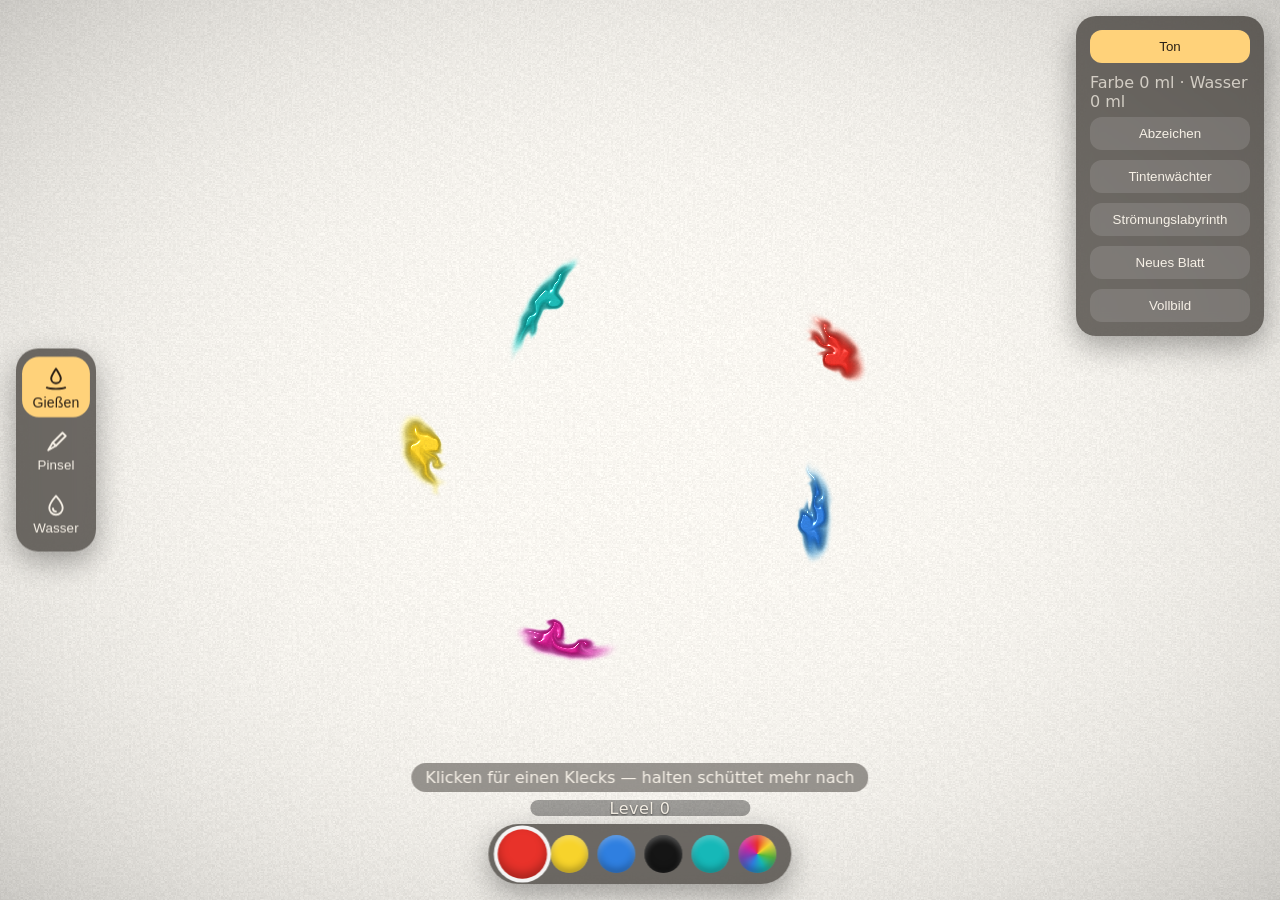
<file: index.html>
<!DOCTYPE html>
<html lang="de">
<head>
<meta charset="utf-8">
<meta name="viewport" content="width=device-width, initial-scale=1, user-scalable=no">
<title>Farbmalen</title>
<meta name="description" content="Farbe gießen, zusehen wie sie zerläuft, darin herumrühren.">
<link rel="stylesheet" href="style.css">
</head>
<body>
  <!-- Referenz zum Ausmessen: ein echter Zentimeter auf diesem Bildschirm. -->
  <div id="cm-ruler" aria-hidden="true"></div>

  <canvas id="wanne"></canvas>

  <div id="werkzeuge" class="werkzeuge" role="toolbar" aria-label="Werkzeuge"></div>
  <div id="regler" class="regler"></div>

  <div class="unten">
    <p id="werkzeughinweis" class="werkzeughinweis"></p>
    <div id="fortschritt" class="fortschritt" hidden>
      <div id="fortschritt-fuellung" class="fortschritt-fuellung"></div>
      <span id="fortschritt-text" class="fortschritt-text"></span>
    </div>
    <div id="palette" class="palette" role="toolbar" aria-label="Farben"></div>
  </div>

  <div id="toast" class="toast" hidden></div>
  <div id="blitz" class="blitz" hidden></div>

  <div id="levelup" class="levelup" hidden>
    <div class="levelup-karte">
      <p class="levelup-ueberschrift">
        <span class="levelup-vor">Level</span>
        <span class="levelup-zahl" id="levelup-level"></span>
        <span class="levelup-vor">!</span>
      </p>
      <div id="levelup-werkzeug" class="levelup-werkzeug" hidden>
        <svg id="levelup-icon" viewBox="0 0 24 24" fill="none" stroke="currentColor"
             stroke-width="1.7" stroke-linecap="round" stroke-linejoin="round" aria-hidden="true"></svg>
        <span id="levelup-werkzeugname"></span>
      </div>
      <p id="levelup-text" class="levelup-text"></p>
      <div id="levelup-farben" class="levelup-farben"></div>
      <button id="levelup-knopf" class="knopf levelup-knopf" type="button"></button>
    </div>
  </div>

  <div id="abzeichen" class="galerie abzeichen-overlay" hidden>
    <div class="galerie-kopf">
      <h2>Abzeichen</h2>
      <button id="abzeichen-zu" class="knopf knopf-text" type="button">Fertig</button>
    </div>
    <div class="abzeichen-spalten">
      <div class="abzeichen-spalte">
        <h3>Farbe <span id="abzeichen-farbe-gesamt"></span></h3>
        <ul id="abzeichen-farbe-liste" class="abzeichen-liste"></ul>
      </div>
      <div class="abzeichen-spalte">
        <h3>Wasser <span id="abzeichen-wasser-gesamt"></span></h3>
        <ul id="abzeichen-wasser-liste" class="abzeichen-liste"></ul>
      </div>
    </div>
  </div>

  <div id="tintenwaechter" class="tintenwaechter" hidden>
    <div id="tw-start" class="tw-bildschirm">
      <h2>Tintenwächter</h2>
      <p>Böse Tinte quillt aus den Ecken. Halte sie mit Wasser und Schaber in Schach —
         so lange du kannst.</p>
      <p class="tw-bestzeit">Bestzeit: <span id="tw-bestzeit-start">0s</span></p>
      <button id="tw-los" class="knopf levelup-knopf" type="button">Los geht's!</button>
      <button id="tw-verlassen-start" class="knopf knopf-text" type="button">Zurück zum Malen</button>
    </div>

    <div id="tw-hud" class="tw-hud" hidden>
      <div class="tw-anzeige">
        <span id="tw-timer" class="tw-timer">0s</span>
        <span id="tw-pegel" class="tw-pegel">Stufe 1</span>
        <div class="tw-deckung">
          <div id="tw-deckung-fuellung" class="tw-deckung-fuellung"></div>
        </div>
      </div>
      <div class="tw-werkzeuge">
        <button id="tw-wasser" class="werkzeug" type="button" aria-pressed="true">
          <svg viewBox="0 0 24 24" fill="none" stroke="currentColor" stroke-width="1.7"
               stroke-linecap="round" stroke-linejoin="round" aria-hidden="true">
            <path d="M12 3.2c0 0 6.2 7.2 6.2 11.1a6.2 6.2 0 0 1-12.4 0C5.8 10.4 12 3.2 12 3.2z"/>
            <path d="M9.2 14.8a2.8 2.8 0 0 0 2.8 2.8"/>
          </svg>
          <span>Wasser</span>
        </button>
        <button id="tw-schaber" class="werkzeug" type="button" aria-pressed="false">
          <svg viewBox="0 0 24 24" fill="none" stroke="currentColor" stroke-width="1.7"
               stroke-linecap="round" stroke-linejoin="round" aria-hidden="true">
            <path d="M3.5 15.5h11.5l4.5-9H8z"/><path d="M3.5 19.5h17"/>
          </svg>
          <span>Schaber</span>
        </button>
      </div>
      <button id="tw-aufhoeren" class="knopf knopf-text tw-aufhoeren" type="button">Aufhören</button>
      <div id="tw-stufe-banner" class="tw-stufe-banner">
        <span>Stufe <span id="tw-stufe-zahl">1</span></span>
      </div>
    </div>

    <div id="tw-ende" class="tw-bildschirm" hidden>
      <h2>Untergegangen!</h2>
      <p id="tw-ende-zeit">Du hast 0s überlebt.</p>
      <p id="tw-ende-rekord" class="tw-ende-rekord" hidden>Neue Bestzeit! 🎉</p>
      <button id="tw-nochmal" class="knopf levelup-knopf" type="button">Nochmal!</button>
      <button id="tw-verlassen-ende" class="knopf knopf-text" type="button">Zurück zum Malen</button>
    </div>
  </div>

  <div id="labyrinth" class="labyrinth" hidden>
    <div id="lab-auswahl" class="lab-bildschirm">
      <h2>Strömungslabyrinth</h2>
      <p>Lenke das Testobjekt mit Rührer, Pusten oder Schaber vom Start- zum
         Zielmarker — und weiche Hindernissen und Meiden-Zonen aus.</p>
      <div id="lab-level-liste" class="lab-level-liste"></div>
      <button id="lab-verlassen-auswahl" class="knopf knopf-text" type="button">Zurück zum Malen</button>
    </div>

    <div id="lab-hud" class="lab-hud" hidden>
      <div class="lab-anzeige">
        <span id="lab-timer" class="lab-timer">0.0s</span>
      </div>
      <div id="lab-marker-schicht"></div>
      <div class="lab-werkzeuge">
        <button id="lab-ruehrer" class="werkzeug" type="button" aria-pressed="true">
          <svg viewBox="0 0 24 24" fill="none" stroke="currentColor" stroke-width="1.7"
               stroke-linecap="round" stroke-linejoin="round" aria-hidden="true">
            <path d="M20.5 12a8.5 8.5 0 1 1-3.2-6.6"/><path d="M20.5 3.8v5.2h-5.2"/><circle cx="12" cy="12" r="1.6"/>
          </svg>
          <span>Rührer</span>
        </button>
        <button id="lab-pusten" class="werkzeug" type="button" aria-pressed="false">
          <svg viewBox="0 0 24 24" fill="none" stroke="currentColor" stroke-width="1.7"
               stroke-linecap="round" stroke-linejoin="round" aria-hidden="true">
            <path d="M3 8.5h9.5a3 3 0 1 0-3-3"/><path d="M3 13.5h12.5a3 3 0 1 1-3 3"/><path d="M3 18.5h6"/>
          </svg>
          <span>Pusten</span>
        </button>
        <button id="lab-schaber" class="werkzeug" type="button" aria-pressed="false">
          <svg viewBox="0 0 24 24" fill="none" stroke="currentColor" stroke-width="1.7"
               stroke-linecap="round" stroke-linejoin="round" aria-hidden="true">
            <path d="M3.5 15.5h11.5l4.5-9H8z"/><path d="M3.5 19.5h17"/>
          </svg>
          <span>Schaber</span>
        </button>
      </div>
      <button id="lab-aufhoeren" class="knopf knopf-text lab-aufhoeren" type="button">Aufhören</button>
    </div>

    <div id="lab-ende" class="lab-bildschirm" hidden>
      <h2>Geschafft!</h2>
      <p id="lab-ende-zeit">Geschafft in 0.0s.</p>
      <button id="lab-nochmal" class="knopf levelup-knopf" type="button">Nochmal!</button>
      <button id="lab-andere-level" class="knopf knopf-text" type="button">Anderes Level</button>
      <button id="lab-verlassen-ende" class="knopf knopf-text" type="button">Zurück zum Malen</button>
    </div>
  </div>

  <div id="galerie" class="galerie" hidden>
    <div class="galerie-kopf">
      <h2>Deine Abklatsche</h2>
      <button id="galerie-zu" class="knopf knopf-text" type="button">Fertig</button>
    </div>
    <div id="galerie-liste" class="galerie-liste"></div>
    <p id="galerie-leer" class="galerie-leer">Noch nichts abgeklatscht. Leg mal ein Papier auf!</p>
  </div>

  <div id="hinweis" class="hinweis" hidden>
    <h1>Oh je.</h1>
    <p id="hinweis-text"></p>
  </div>

  <div id="info-popover" class="info-popover" hidden></div>

  <div id="debug" class="debug" hidden></div>
  <div id="debug-stufen" class="debug-stufen" hidden></div>
  <div id="debug-abzeichen" class="debug-stufen" hidden></div>

  <script type="module" src="src/main.js"></script>
</body>
</html>
</file>
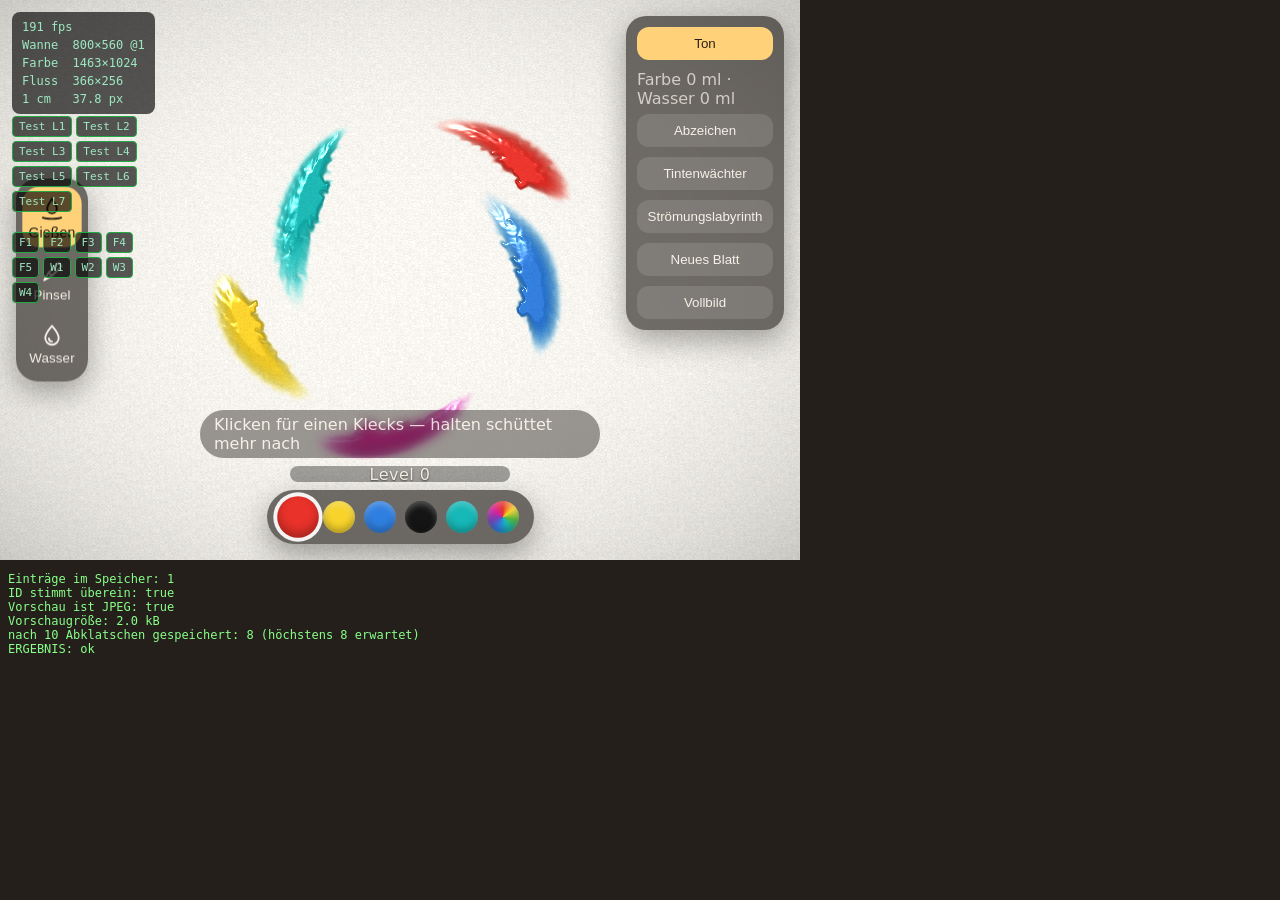
<file: test/abklatsch.html>
<!DOCTYPE html><html lang="de"><head><meta charset="utf-8"><title>Abklatsch-Test</title></head>
<body style="margin:0;background:#241f1b">
<iframe id="spiel" src="../index.html?debug=1" style="width:800px;height:560px;border:0"></iframe>
<pre id="log" style="color:#8f8;font:12px monospace;padding:8px;margin:0">läuft…</pre>
<script>
// Prüft den Weg vom Zeichenpuffer bis in den localStorage — also das, was passiert,
// wenn jemand "Papier auflegen" drückt.
const log = [];
window.addEventListener('load', () => setTimeout(() => {
  try {
    const f = document.getElementById('spiel').contentWindow;
    const api = f.farbmalen;
    if (!api) throw new Error('kein Debug-Haken — lief das Spiel an?');

    f.localStorage.removeItem('farbmalen.galerie');
    const id = api.galerie.abklatschen(api.canvas);
    const roh = f.localStorage.getItem('farbmalen.galerie');
    const eintraege = JSON.parse(roh || '[]');
    const e = eintraege[eintraege.length - 1];

    log.push('Einträge im Speicher: ' + eintraege.length);
    log.push('ID stimmt überein: ' + (e && e.id === id));
    log.push('Vorschau ist JPEG: ' + (e && e.thumb.startsWith('data:image/jpeg;base64,')));
    log.push('Vorschaugröße: ' + (e ? (e.thumb.length / 1024).toFixed(1) : '?') + ' kB');

    // Neun weitere, um den Überlauf auf max. 8 zu prüfen.
    for (let i = 0; i < 9; i++) api.galerie.abklatschen(api.canvas);
    const nachher = JSON.parse(f.localStorage.getItem('farbmalen.galerie') || '[]');
    log.push('nach 10 Abklatschen gespeichert: ' + nachher.length + ' (höchstens 8 erwartet)');
    log.push(nachher.length <= 8 && nachher.length > 0 ? 'ERGEBNIS: ok' : 'ERGEBNIS: FEHLER');
  } catch (err) { log.push('AUSNAHME: ' + err.message); }
  document.getElementById('log').textContent = log.join('\n');
}, 700));
</script></body></html>
</file>
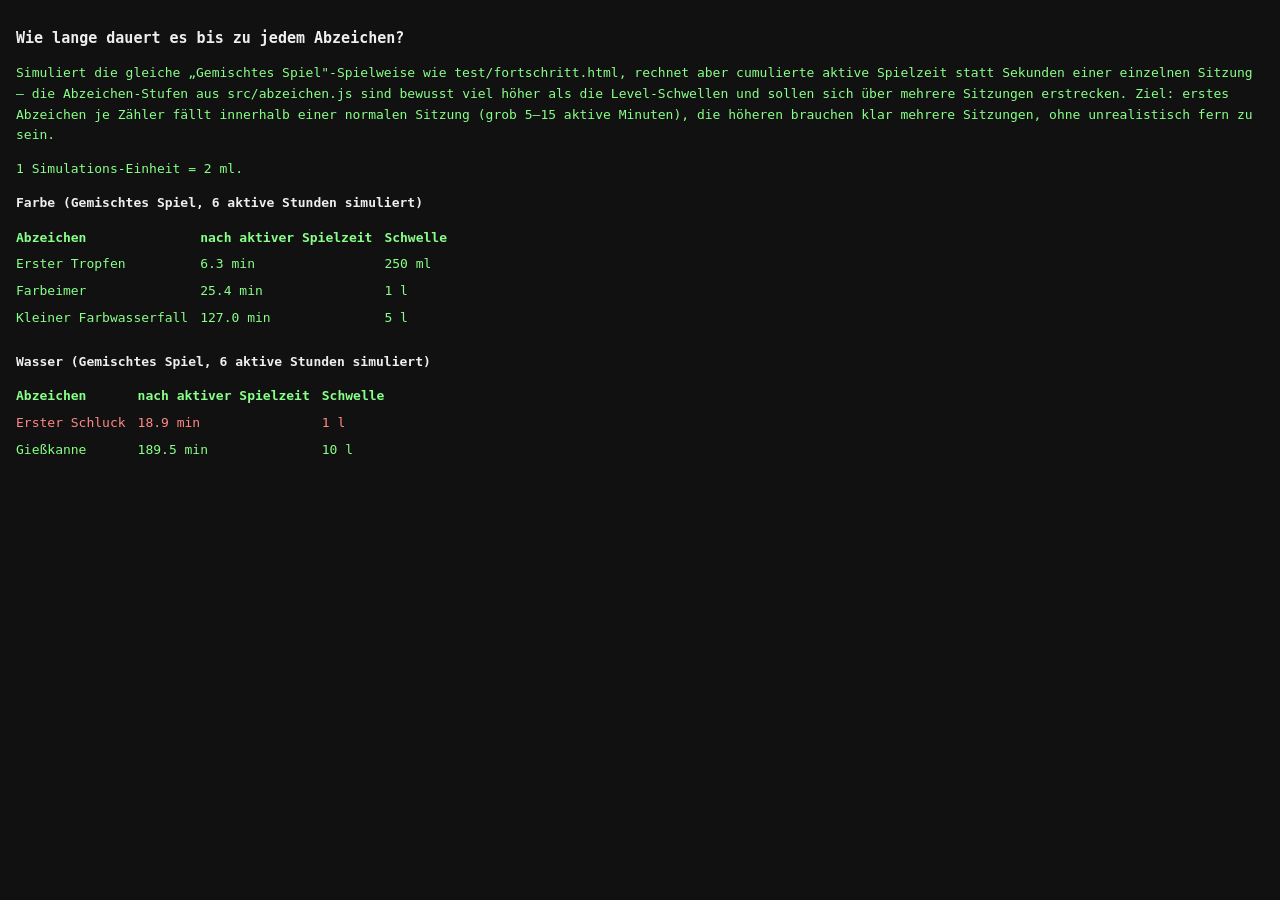
<file: test/abzeichen.html>
<!DOCTYPE html>
<html lang="de">
<head>
<meta charset="utf-8">
<title>Abzeichen-Kalibrierung</title>
<style>
body { margin: 0; background: #111; color: #8f8; font: 13px/1.6 ui-monospace, monospace; padding: 16px; }
h1 { color: #eee; font-size: 15px; }
table { border-collapse: collapse; margin: 8px 0 20px; }
td, th { padding: 3px 12px 3px 0; text-align: left; }
.warnung { color: #f88; }
</style>
</head>
<body>
<h1>Wie lange dauert es bis zu jedem Abzeichen?</h1>
<p>
  Simuliert die gleiche „Gemischtes Spiel"-Spielweise wie
  <code>test/fortschritt.html</code>, rechnet aber cumulierte aktive Spielzeit statt
  Sekunden einer einzelnen Sitzung — die Abzeichen-Stufen aus
  <code>src/abzeichen.js</code> sind bewusst viel höher als die Level-Schwellen und
  sollen sich über mehrere Sitzungen erstrecken. Ziel: erstes Abzeichen je Zähler
  fällt innerhalb einer normalen Sitzung (grob 5–15 aktive Minuten), die höheren
  brauchen klar mehrere Sitzungen, ohne unrealistisch fern zu sein.
</p>
<div id="log">läuft …</div>
<script type="module">
import { FARBE_ABZEICHEN, WASSER_ABZEICHEN, ML_PRO_EINHEIT, einheitenZuMl, formatiereMl } from '../src/abzeichen.js';

const log = document.getElementById('log');
const zeilen = [];

// Gleiche Konstanten wie test/fortschritt.html.
const KONSTANTEN = {
  giessenHalten: 1.1,       // NACHSCHUB_PRO_S in tools/giessen.js
  pinselProSchritt: 0.4,    // MENGE_PRO_SCHRITT in tools/pinsel.js
  pinselZaehlgewicht: 0.045, // ZAEHLGEWICHT (#18), siehe test/fortschritt.html
  wasserProS: 2.2,          // STAERKE_PRO_S in tools/wasser.js
};

// "Gemischtes Spiel": 20s-Zyklus mit Gießen, Pinseln, Pause/Wasser, wie in
// test/fortschritt.html — hier zählt die Wasser-Phase aber tatsächlich fürs
// Wasser-Abzeichen mit, nicht fürs Level.
function farbProS(t) {
  const phase = t % 20;
  if (phase < 2) return KONSTANTEN.giessenHalten;
  if (phase < 8) return KONSTANTEN.pinselProSchritt * 20 * KONSTANTEN.pinselZaehlgewicht;
  if (phase < 14) return phase < 12 ? 0 : KONSTANTEN.giessenHalten;
  return 0;
}
function wasserProS(t) {
  const phase = t % 20;
  return phase >= 8 && phase < 12 ? KONSTANTEN.wasserProS : 0; // in der Pausenphase Wasser
}

function simuliere(name, minuten, proS, abzeichenListe) {
  const sekunden = minuten * 60;
  const dt = 1;
  let einheiten = 0;
  const erreicht = [];
  let naechster = 0;

  for (let t = 0; t < sekunden; t += dt) {
    einheiten += proS(t) * dt;
    const ml = einheitenZuMl(einheiten);
    while (naechster < abzeichenListe.length && ml >= abzeichenListe[naechster].ml) {
      erreicht.push({ minuten: t / 60, titel: abzeichenListe[naechster].titel, ml: abzeichenListe[naechster].ml });
      naechster++;
    }
  }

  zeilen.push(`<h2 style="color:#eee;font-size:13px">${name}</h2>`);
  if (erreicht.length === 0) {
    zeilen.push(`<p class="warnung">Kein Abzeichen in ${minuten} aktiven Minuten erreicht — Kurve prüfen.</p>`);
  } else {
    zeilen.push('<table><tr><th>Abzeichen</th><th>nach aktiver Spielzeit</th><th>Schwelle</th></tr>');
    for (const e of erreicht) {
      const warnung = erreicht.indexOf(e) === 0 && e.minuten > 15 ? ' class="warnung"' : '';
      zeilen.push(
        `<tr${warnung}><td>${e.titel}</td><td>${e.minuten < 1 ? (e.minuten * 60).toFixed(0) + 's' : e.minuten.toFixed(1) + ' min'}</td><td>${formatiereMl(e.ml)}</td></tr>`
      );
    }
    zeilen.push('</table>');
  }
}

zeilen.push(`<p>1 Simulations-Einheit = ${ML_PRO_EINHEIT} ml.</p>`);
simuliere('Farbe (Gemischtes Spiel, 6 aktive Stunden simuliert)', 360, farbProS, FARBE_ABZEICHEN);
simuliere('Wasser (Gemischtes Spiel, 6 aktive Stunden simuliert)', 360, wasserProS, WASSER_ABZEICHEN);

log.innerHTML = zeilen.join('\n');
</script>
</body>
</html>
</file>
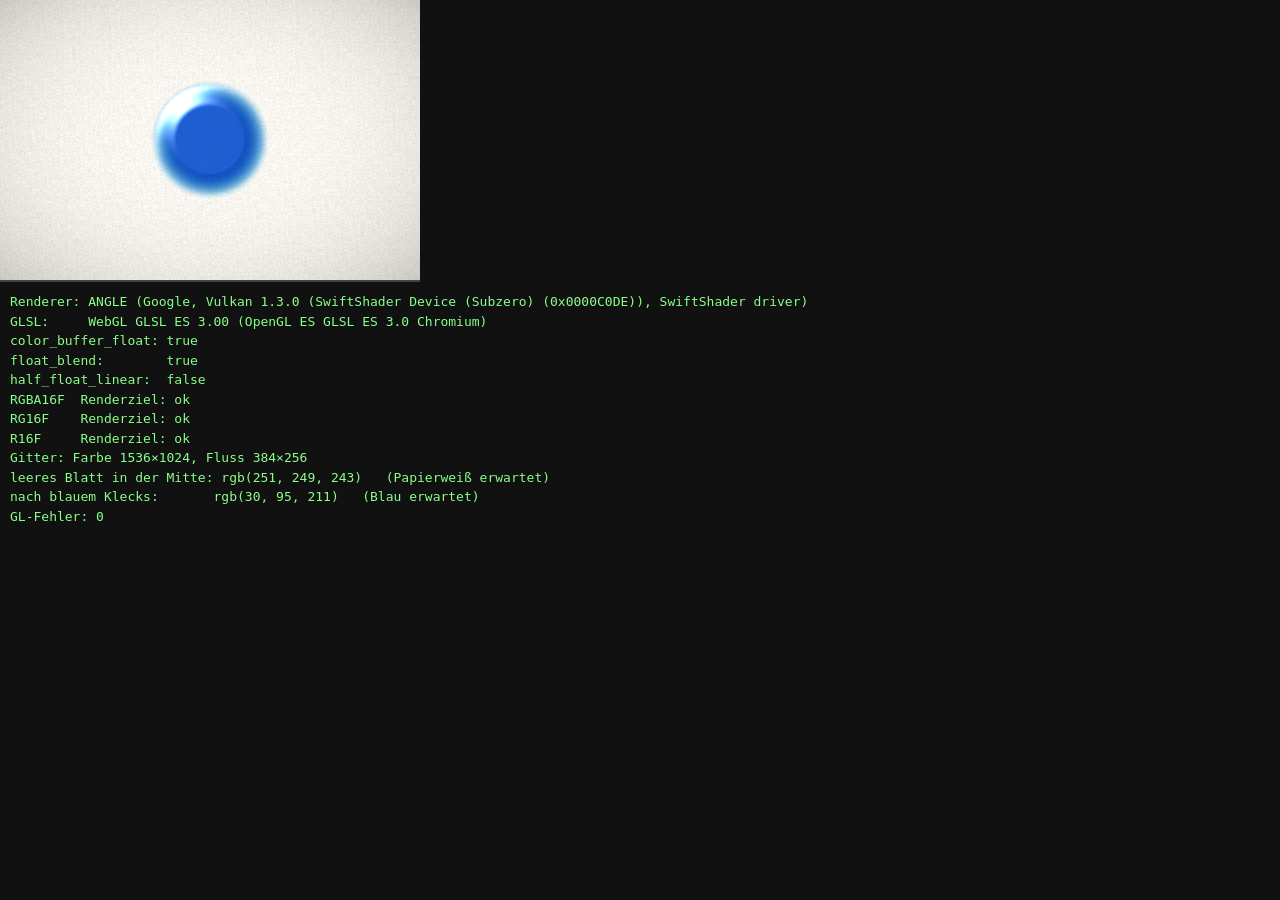
<file: test/diagnose.html>
<!DOCTYPE html><html lang="de"><head><meta charset="utf-8"><title>Diagnose</title>
<style>body{margin:0;background:#111;color:#8f8;font:13px/1.5 ui-monospace,monospace}
#wanne{display:block;width:420px;height:280px;border-bottom:2px solid #444}
#log{padding:10px;margin:0;white-space:pre-wrap}
#cm-ruler{position:absolute;width:1cm;height:1cm;top:-10cm;left:-10cm}</style>
</head><body>
<div id="cm-ruler"></div>
<canvas id="wanne" width="420" height="280"></canvas>
<pre id="log">läuft…</pre>
<script type="module">
// Diagnoseseite: sagt, ob dieser Browser alles kann, was die Simulation braucht —
// und meldet Ergebnisse als Text, damit sie auch auf einem Screenshot lesbar sind.
import { createContext } from '../src/gl/context.js';
import { createBlitter } from '../src/gl/fbo.js';
import { createFluid } from '../src/sim/fluid.js';
import { createPresenter } from '../src/render/present.js';
import { state } from '../src/state.js';
import { hexZuPigment } from '../src/palette.js';

const zeilen = [];
const sag = (t) => zeilen.push(t);

try {
  const canvas = document.getElementById('wanne');
  const { gl, fehler } = createContext(canvas);
  if (!gl) throw new Error(fehler);

  const info = gl.getExtension('WEBGL_debug_renderer_info');
  sag('Renderer: ' + (info ? gl.getParameter(info.UNMASKED_RENDERER_WEBGL) : gl.getParameter(gl.RENDERER)));
  sag('GLSL:     ' + gl.getParameter(gl.SHADING_LANGUAGE_VERSION));
  sag('color_buffer_float: ' + !!gl.getExtension('EXT_color_buffer_float'));
  sag('float_blend:        ' + !!gl.getExtension('EXT_float_blend'));
  sag('half_float_linear:  ' + !!gl.getExtension('OES_texture_half_float_linear'));

  // Lässt sich in jedes benötigte Format überhaupt rendern?
  for (const [name, ifmt, fmt] of [['RGBA16F','RGBA16F','RGBA'], ['RG16F','RG16F','RG'], ['R16F','R16F','RED']]) {
    const t = gl.createTexture();
    gl.bindTexture(gl.TEXTURE_2D, t);
    gl.texImage2D(gl.TEXTURE_2D, 0, gl[ifmt], 8, 8, 0, gl[fmt], gl.HALF_FLOAT, null);
    const f = gl.createFramebuffer();
    gl.bindFramebuffer(gl.FRAMEBUFFER, f);
    gl.framebufferTexture2D(gl.FRAMEBUFFER, gl.COLOR_ATTACHMENT0, gl.TEXTURE_2D, t, 0);
    const st = gl.checkFramebufferStatus(gl.FRAMEBUFFER);
    sag(`${name.padEnd(8)} Renderziel: ${st === gl.FRAMEBUFFER_COMPLETE ? 'ok' : 'FEHLER 0x' + st.toString(16)}`);
    gl.bindFramebuffer(gl.FRAMEBUFFER, null);
  }

  state.cssPxProCm = document.getElementById('cm-ruler').getBoundingClientRect().width;
  state.wanneHoehePx = 280;
  state.naesse = 0.1;

  const blit = createBlitter(gl);
  const fluid = createFluid(gl, blit);
  const presenter = createPresenter(gl, blit);
  sag(`Gitter: Farbe ${fluid.dye.width}×${fluid.dye.height}, Fluss ${fluid.velocity.width}×${fluid.velocity.height}`);

  // Ein leeres Blatt muss Papierweiß ergeben, ein Klecks muss farbig sein.
  const lies = () => {
    const p = new Uint8Array(4);
    gl.bindFramebuffer(gl.FRAMEBUFFER, null);
    gl.readPixels(210, 140, 1, 1, gl.RGBA, gl.UNSIGNED_BYTE, p);
    return `rgb(${p[0]}, ${p[1]}, ${p[2]})`;
  };

  presenter.render(fluid.dye.read, 1.0);
  sag('leeres Blatt in der Mitte: ' + lies() + '   (Papierweiß erwartet)');

  fluid.splatDye(0.5, 0.5, hexZuPigment('#2f7fe0'), state.cmToUv(1.6), 1.6);
  for (let i = 0; i < 5; i++) fluid.step(1/60, state.naesse);
  presenter.render(fluid.dye.read, 1.0);
  sag('nach blauem Klecks:       ' + lies() + '   (Blau erwartet)');

  sag('GL-Fehler: ' + gl.getError());
} catch (e) {
  sag('AUSNAHME: ' + e.message);
  sag((e.stack || '').split('\n').slice(0, 4).join('\n'));
}
document.getElementById('log').textContent = zeilen.join('\n');
</script></body></html>
</file>
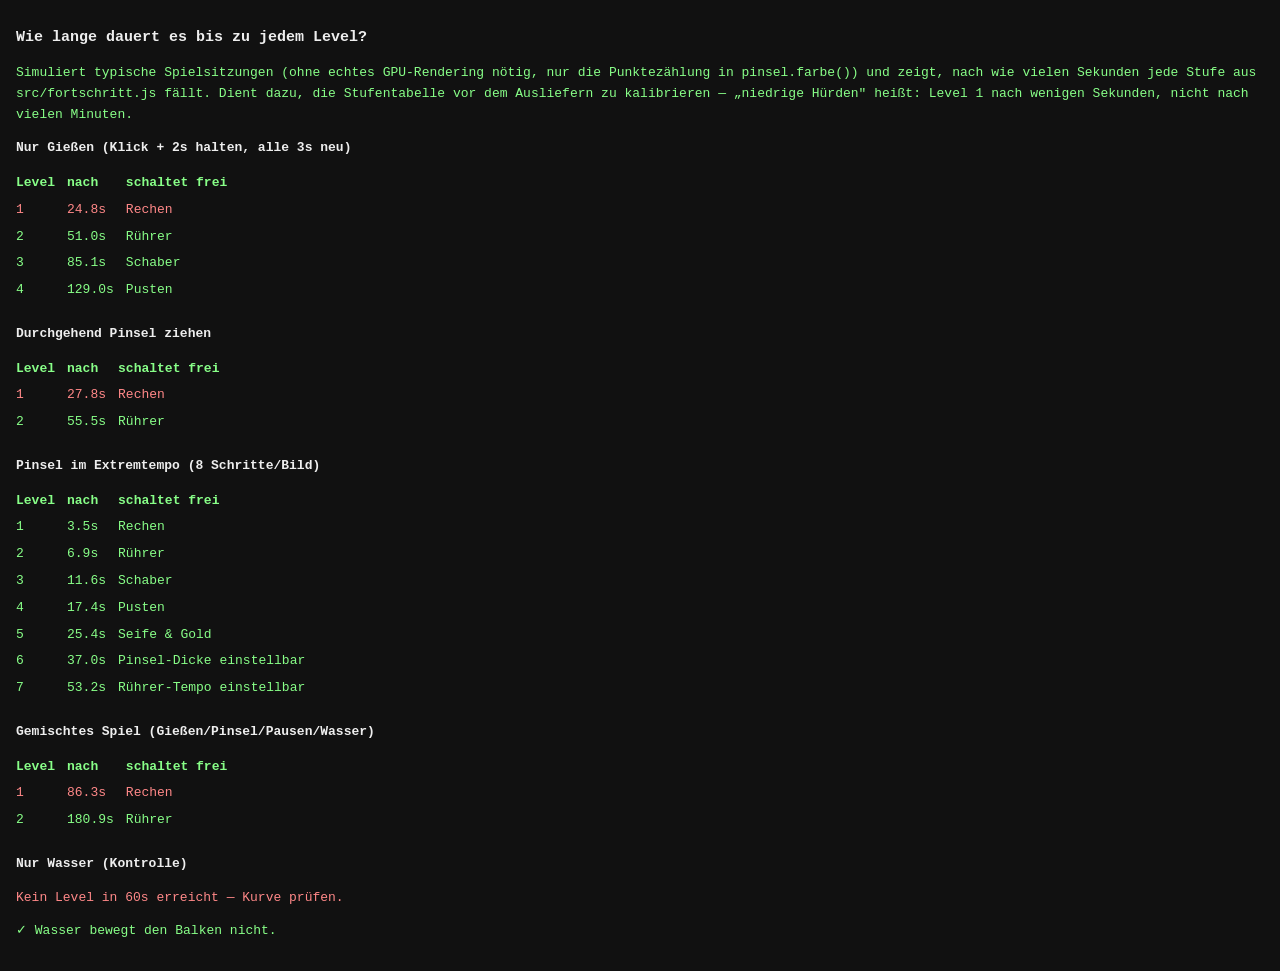
<file: test/fortschritt.html>
<!DOCTYPE html>
<html lang="de">
<head>
<meta charset="utf-8">
<title>Fortschritt-Kalibrierung</title>
<style>
body { margin: 0; background: #111; color: #8f8; font: 13px/1.6 ui-monospace, monospace; padding: 16px; }
h1 { color: #eee; font-size: 15px; }
table { border-collapse: collapse; margin: 8px 0 20px; }
td, th { padding: 3px 12px 3px 0; text-align: left; }
.warnung { color: #f88; }
</style>
</head>
<body>
<h1>Wie lange dauert es bis zu jedem Level?</h1>
<p>
  Simuliert typische Spielsitzungen (ohne echtes GPU-Rendering nötig, nur die
  Punktezählung in <code>pinsel.farbe()</code>) und zeigt, nach wie vielen Sekunden
  jede Stufe aus <code>src/fortschritt.js</code> fällt. Dient dazu, die Stufentabelle
  vor dem Ausliefern zu kalibrieren — „niedrige Hürden" heißt: Level 1 nach wenigen
  Sekunden, nicht nach vielen Minuten.
</p>
<div id="log">läuft …</div>
<script type="module">
import { STUFEN } from '../src/fortschritt.js';

const log = document.getElementById('log');
const zeilen = [];

// Diese Seite braucht keine echte Simulation — sie prüft nur, wie schnell
// state.farbPunkteGesamt wächst, je nachdem wie gemalt wird. Dieselben
// Mengen-Konstanten wie in den echten Werkzeugdateien, damit die Zahlen stimmen.
const KONSTANTEN = {
  giessenKlick: 1.3, // KLECKS_MENGE in tools/giessen.js
  giessenHalten: 1.1, // NACHSCHUB_PRO_S
  pinselProSchritt: 0.4, // MENGE_PRO_SCHRITT in tools/pinsel.js
  pinselStandProS: 1.4, // STAND_MENGE_PRO_S
  pinselZaehlgewicht: 0.045, // ZAEHLGEWICHT (#18) — visuelle Menge bleibt unverändert,
                             // nur das Hochzählen ist gedrosselt, siehe tools/pinsel.js
};

function simuliere(name, sekunden, punktProS) {
  const stufen = [...STUFEN];
  const erreicht = [];
  let punkte = 0;
  let naechsteStufeIndex = 0;
  const dt = 1 / 60;

  for (let t = 0; t < sekunden; t += dt) {
    punkte += punktProS(t) * dt;
    while (naechsteStufeIndex < stufen.length && punkte >= stufen[naechsteStufeIndex].punkte) {
      erreicht.push({ level: naechsteStufeIndex + 1, sekunden: t, titel: stufen[naechsteStufeIndex].titel });
      naechsteStufeIndex++;
    }
  }

  zeilen.push(`<h2 style="color:#eee;font-size:13px">${name}</h2>`);
  if (erreicht.length === 0) {
    zeilen.push(`<p class="warnung">Kein Level in ${sekunden}s erreicht — Kurve prüfen.</p>`);
  } else {
    zeilen.push('<table><tr><th>Level</th><th>nach</th><th>schaltet frei</th></tr>');
    for (const e of erreicht) {
      const warnung = e.level === 1 && e.sekunden > 20 ? ' class="warnung"' : '';
      zeilen.push(
        `<tr${warnung}><td>${e.level}</td><td>${e.sekunden.toFixed(1)}s</td><td>${e.titel}</td></tr>`
      );
    }
    zeilen.push('</table>');
  }
  return punkte;
}

// A) Nur Gießen: ein Klick, dann 2s halten, wiederholt alle 3s.
// (Klickmenge auf eine Bildlänge verteilt — bei dt = 1/60s ergibt „mal 60" wieder
// genau den einmaligen KLECKS_MENGE-Betrag aus tools/giessen.js.)
simuliere('Nur Gießen (Klick + 2s halten, alle 3s neu)', 180, (t) => {
  const phase = t % 3;
  if (phase < 1 / 60) return KONSTANTEN.giessenKlick * 60;
  return phase < 2 ? KONSTANTEN.giessenHalten : 0;
});

// B) Aktives Pinsel-Ziehen, durchgehend (typisch für ein Kind, das begeistert malt).
simuliere('Durchgehend Pinsel ziehen', 60, () => KONSTANTEN.pinselProSchritt * 60 * KONSTANTEN.pinselZaehlgewicht);

// B2) Pinsel im Extremtempo: MAX_SCHRITTE (8) jedes Bild ausgeschöpft — die schnellste
// Art zu ziehen, die es überhaupt gibt.
simuliere('Pinsel im Extremtempo (8 Schritte/Bild)', 60, () => KONSTANTEN.pinselProSchritt * 8 * 60 * KONSTANTEN.pinselZaehlgewicht);

// C) Gemischtes Spiel: abwechselnd Gießen, Pinsel-Ziehen, Pausen, etwas Wasser
// (zählt nicht mit) — realistischste Annahme für ein typisches Spielverhalten.
simuliere('Gemischtes Spiel (Gießen/Pinsel/Pausen/Wasser)', 300, (t) => {
  const phase = t % 20;
  if (phase < 2) return KONSTANTEN.giessenHalten; // gießen
  if (phase < 8) return KONSTANTEN.pinselProSchritt * 20 * KONSTANTEN.pinselZaehlgewicht; // gemächlich pinseln
  if (phase < 12) return 0; // Wasser oder Pause — zählt nicht
  if (phase < 14) return KONSTANTEN.giessenHalten;
  return 0;
});

// D) Nur Wasser — Kontrolle, dass der Balken sich wirklich nicht bewegt.
const wasserPunkte = simuliere('Nur Wasser (Kontrolle)', 60, () => 0);
zeilen.push(
  `<p>${wasserPunkte === 0 ? '✓ Wasser bewegt den Balken nicht.' : '<span class="warnung">✗ Wasser zählt fälschlich mit!</span>'}</p>`
);

log.innerHTML = zeilen.join('\n');
</script>
</body>
</html>
</file>
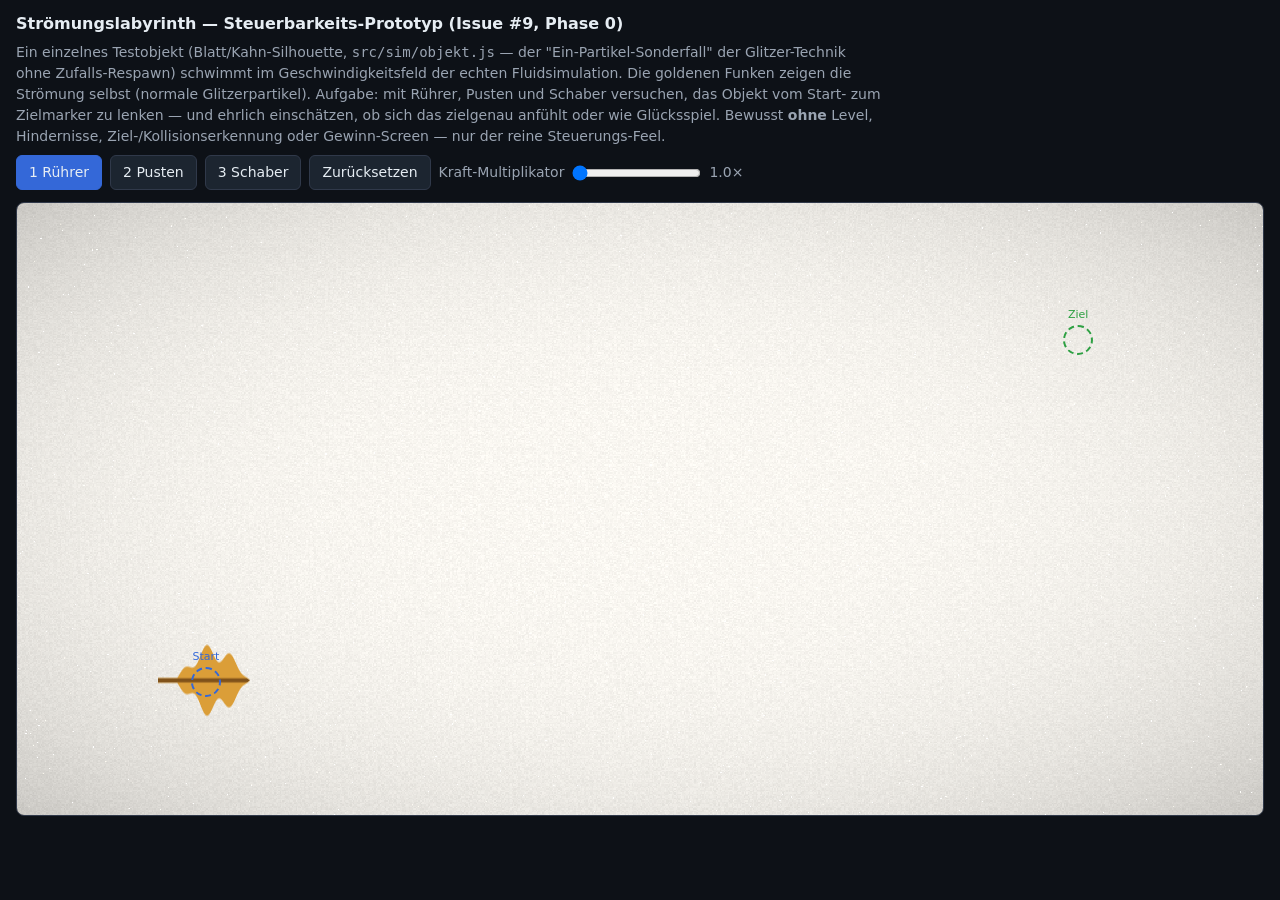
<file: test/stroemungslabyrinth.html>
<!DOCTYPE html>
<html lang="de">
<head>
<meta charset="utf-8">
<title>Strömungslabyrinth — Steuerbarkeits-Prototyp</title>
<style>
  html, body { margin: 0; height: 100%; background: #0d1117; color: #e6edf3; font: 14px/1.5 system-ui, sans-serif; }
  #cm-ruler { position: absolute; width: 1cm; height: 1cm; top: -10cm; left: -10cm; }
  .kopf { padding: 12px 16px 4px; }
  .kopf h1 { font-size: 16px; margin: 0 0 6px; }
  .kopf p { margin: 4px 0; color: #9aa4b2; max-width: 62em; }
  .leiste { display: flex; gap: 8px; align-items: center; padding: 0 16px 12px; flex-wrap: wrap; }
  .leiste button {
    background: #1c2530; color: #e6edf3; border: 1px solid #30394a; border-radius: 6px;
    padding: 6px 12px; cursor: pointer; font: inherit;
  }
  .leiste button[aria-pressed="true"] { background: #3468d8; border-color: #3468d8; }
  .leiste label { display: flex; gap: 6px; align-items: center; color: #9aa4b2; }
  #buehne {
    position: relative; margin: 0 16px 16px; border: 1px solid #30394a; border-radius: 8px;
    overflow: hidden; touch-action: none;
  }
  canvas { display: block; width: 100%; height: 68vh; background: #fff; }
  .marker {
    position: absolute; width: 26px; height: 26px; margin: -13px 0 0 -13px;
    border-radius: 50%; pointer-events: none;
  }
  .marker.start { border: 2px dashed #3468d8; }
  .marker.ziel { border: 2px dashed #2ea043; }
  .marker::after {
    content: attr(data-label); position: absolute; top: -20px; left: 50%;
    transform: translateX(-50%); font-size: 11px; white-space: nowrap;
  }
  .marker.start::after { color: #3468d8; }
  .marker.ziel::after { color: #2ea043; }
</style>
</head>
<body>
<div id="cm-ruler"></div>
<div class="kopf">
  <h1>Strömungslabyrinth — Steuerbarkeits-Prototyp (Issue #9, Phase 0)</h1>
  <p>
    Ein einzelnes Testobjekt (Blatt/Kahn-Silhouette, <code>src/sim/objekt.js</code> — der
    "Ein-Partikel-Sonderfall" der Glitzer-Technik ohne Zufalls-Respawn) schwimmt im
    Geschwindigkeitsfeld der echten Fluidsimulation. Die goldenen Funken zeigen die
    Strömung selbst (normale Glitzerpartikel). Aufgabe: mit Rührer, Pusten und
    Schaber versuchen, das Objekt vom Start- zum Zielmarker zu lenken — und ehrlich
    einschätzen, ob sich das zielgenau anfühlt oder wie Glücksspiel. Bewusst
    <strong>ohne</strong> Level, Hindernisse, Ziel-/Kollisionserkennung oder
    Gewinn-Screen — nur der reine Steuerungs-Feel.
  </p>
</div>
<div class="leiste">
  <button type="button" data-werkzeug="ruehrer" aria-pressed="true">1 Rührer</button>
  <button type="button" data-werkzeug="pusten">2 Pusten</button>
  <button type="button" data-werkzeug="schaber">3 Schaber</button>
  <button type="button" id="reset">Zurücksetzen</button>
  <label>
    Kraft-Multiplikator
    <input id="kraft" type="range" min="1" max="6" step="0.5" value="1">
    <span id="kraft-wert">1.0×</span>
  </label>
</div>
<div id="buehne">
  <canvas id="wanne"></canvas>
  <div class="marker start" id="marker-start" data-label="Start"></div>
  <div class="marker ziel" id="marker-ziel" data-label="Ziel"></div>
</div>
<script type="module">
import { createContext } from '../src/gl/context.js';
import { createBlitter } from '../src/gl/fbo.js';
import { createFluid } from '../src/sim/fluid.js';
import { createPinsel } from '../src/sim/splat.js';
import { createPresenter } from '../src/render/present.js';
import { createZeiger } from '../src/input/pointer.js';
import { createGlitzer } from '../src/sim/glitter.js';
import { createObjekt } from '../src/sim/objekt.js';
import { ruehrer } from '../src/tools/ruehrer.js';
import { pusten } from '../src/tools/pusten.js';
import { schaber } from '../src/tools/schaber.js';

const START = { x: 0.15, y: 0.22 };
const ZIEL = { x: 0.85, y: 0.78 };

const canvas = document.getElementById('wanne');
const { gl, fehler } = createContext(canvas);
if (!gl) {
  document.body.innerHTML = '<p style="padding:16px;color:#f88">' + fehler + '</p>';
  throw new Error(fehler);
}

const blit = createBlitter(gl);
const fluid = createFluid(gl, blit);
const presenter = createPresenter(gl, blit);
const glitzer = createGlitzer(gl);
const objekt = createObjekt(gl, START.x, START.y);
const eingabe = createZeiger(canvas);
const zeiger = eingabe.zeiger;

// Fake-State nach Vorbild von test/tintenwaechter.html — nur was cmToUv() für die
// unverändert wiederverwendeten Werkzeuge braucht.
const state = {
  symmetrie: 1,
  cssPxProCm: 37.8,
  wanneHoehePx: canvas.clientHeight || 640,
  cmToUv(cm) {
    return (cm * this.cssPxProCm) / this.wanneHoehePx;
  },
};

function kalibriere() {
  const lineal = document.getElementById('cm-ruler').getBoundingClientRect().width;
  state.cssPxProCm = lineal > 4 ? lineal : 37.8;
  state.wanneHoehePx = canvas.clientHeight || 640;
}

function passeGroesseAn() {
  const b = Math.max(1, Math.round(canvas.clientWidth));
  const h = Math.max(1, Math.round(canvas.clientHeight));
  if (canvas.width === b && canvas.height === h) return;
  canvas.width = b;
  canvas.height = h;
  kalibriere();
  fluid.resize();
}

function setzeMarker(el, uv) {
  el.style.left = uv.x * 100 + '%';
  el.style.top = (1 - uv.y) * 100 + '%';
}
setzeMarker(document.getElementById('marker-start'), START);
setzeMarker(document.getElementById('marker-ziel'), ZIEL);

const WERKZEUGE = { ruehrer, pusten, schaber };
let aktivesWerkzeug = 'ruehrer';

// Erste manuelle Testrunde (Phase 0): Schaber funktioniert, ist aber deutlich zu
// stark im Vergleich zu Rührer/Pusten — hier, nicht in src/tools/schaber.js
// gedämpft, damit das gemeinsame Werkzeug für freies Malen/Tintenwächter
// unangetastet bleibt. Der Kraft-Multiplikator unten wirkt zusätzlich obendrauf.
const GRUND_FAKTOR = { schaber: 0.4 };

const leiste = document.querySelector('.leiste');
leiste.addEventListener('click', (ev) => {
  const btn = ev.target.closest('button[data-werkzeug]');
  if (!btn) return;
  aktivesWerkzeug = btn.dataset.werkzeug;
  for (const b of leiste.querySelectorAll('button[data-werkzeug]')) {
    b.setAttribute('aria-pressed', String(b === btn));
  }
});

document.getElementById('reset').addEventListener('click', () => {
  fluid.neuesBlatt();
  objekt.reset(START.x, START.y);
});

const kraftSlider = document.getElementById('kraft');
const kraftWert = document.getElementById('kraft-wert');
kraftSlider.addEventListener('input', () => {
  kraftWert.textContent = Number(kraftSlider.value).toFixed(1) + '×';
});

// Wickelt den echten Pinselkopf, um probeweise stärkere modus-eigene Kräfte
// auszuprobieren (Phase-0-Verifikationsschritt 5) — src/tools/*.js bleibt unverändert.
function faktor() {
  return Number(kraftSlider.value) * (GRUND_FAKTOR[aktivesWerkzeug] ?? 1);
}
const basisPinsel = createPinsel(fluid, state);
const pinsel = {
  farbe: (...a) => basisPinsel.farbe(...a),
  wasser: (...a) => basisPinsel.wasser(...a),
  schub: (x, y, dx, dy, kraft, r) => basisPinsel.schub(x, y, dx, dy, kraft * faktor(), r),
  radial: (x, y, staerke, r) => basisPinsel.radial(x, y, staerke * faktor(), r),
  wirbel: (x, y, staerke, r) => basisPinsel.wirbel(x, y, staerke * faktor(), r),
};

passeGroesseAn();
window.addEventListener('resize', passeGroesseAn);

let letzte = performance.now();
function frame(jetzt) {
  const roh = (jetzt - letzte) / 1000;
  letzte = jetzt;
  const dt = Math.min(Math.max(roh, 1 / 240), 1 / 60);

  passeGroesseAn();
  eingabe.frameBeginn(dt);

  const werkzeug = WERKZEUGE[aktivesWerkzeug];
  const ctx = { pinsel, zeiger, state, audio: null };
  if (zeiger.neuGedrueckt) werkzeug.onDown?.(ctx);
  werkzeug.tick?.(ctx, dt);
  if (zeiger.losgelassen) werkzeug.onUp?.(ctx);

  fluid.step(dt, 0);
  objekt.schritt(fluid.velocity, dt);
  glitzer.schritt(fluid.velocity, dt);

  presenter.render(fluid.dye.read, 1.0);
  glitzer.zeichnen(2.4);
  objekt.zeichnen(92);

  requestAnimationFrame(frame);
}
requestAnimationFrame(frame);
</script>
</body>
</html>
</file>
<file: style.css>
:root {
  --rand: #241f1b;
  --schrift: #f6f0e6;
  --flaeche: rgba(28, 23, 19, 0.62);
  --flaeche-hell: rgba(255, 255, 255, 0.12);
  --aktiv: #ffd27a;
}

* { box-sizing: border-box; }

/* Eigene display-Regeln überstimmen sonst das hidden-Attribut. */
[hidden] { display: none !important; }

html, body {
  margin: 0;
  padding: 0;
  height: 100%;
  overflow: hidden;
  background: var(--rand);
  color: var(--schrift);
  font-family: "Avenir Next", "Segoe UI", system-ui, -apple-system, sans-serif;
  -webkit-user-select: none;
  user-select: none;
  -webkit-tap-highlight-color: transparent;
}

#cm-ruler {
  position: absolute;
  width: 1cm;
  height: 1cm;
  top: -10cm;
  left: -10cm;
  pointer-events: none;
}

#wanne {
  display: block;
  width: 100%;
  height: 100%;
  touch-action: none;
  cursor: crosshair;
}

/* --- Werkzeugleiste links --- */

.werkzeuge {
  position: fixed;
  left: 16px;
  top: 50%;
  transform: translateY(-50%);
  display: flex;
  flex-direction: column;
  gap: 6px;
  padding: 10px 8px;
  border-radius: 22px;
  background: var(--flaeche);
  backdrop-filter: blur(10px);
  box-shadow: 0 10px 30px rgba(0, 0, 0, 0.35);
}

.werkzeug {
  display: flex;
  flex-direction: column;
  align-items: center;
  gap: 2px;
  width: 64px;
  padding: 8px 4px 6px;
  border: none;
  border-radius: 16px;
  background: transparent;
  color: var(--schrift);
  font: 600 11px/1.1 inherit;
  letter-spacing: 0.01em;
  cursor: pointer;
  transition: background 0.15s ease, transform 0.15s ease, color 0.15s ease;
}

.werkzeug svg { width: 26px; height: 26px; }
.werkzeug:hover { background: var(--flaeche-hell); }

.werkzeug[aria-pressed="true"] {
  background: var(--aktiv);
  color: #2a2016;
  transform: scale(1.06);
}

/* Level & Freischaltungen (#12): kurzer Auftauch-Effekt für neu erscheinende
   Werkzeuge/Farben. */
.werkzeug--neu,
.klecks--neu {
  animation: auftauchen 0.45s ease-out;
}

@keyframes auftauchen {
  from { opacity: 0; transform: scale(0.4); }
  60%  { opacity: 1; transform: scale(1.18); }
  to   { opacity: 1; transform: scale(1); }
}

/* --- Regler oben rechts --- */

.regler {
  position: fixed;
  right: 16px;
  top: 16px;
  display: flex;
  flex-direction: column;
  gap: 10px;
  width: 188px;
  padding: 14px;
  border-radius: 20px;
  background: var(--flaeche);
  backdrop-filter: blur(10px);
  box-shadow: 0 10px 30px rgba(0, 0, 0, 0.35);
}

.regler-titel {
  margin: 0;
  font: 700 11px/1 inherit;
  letter-spacing: 0.09em;
  text-transform: uppercase;
  opacity: 0.6;
}

/* Abzeichen (#11): Dauer-Anzeige der Gesamtmenge über dem Abzeichen-Knopf. */
.regler-abzeichen-zeile {
  margin: 0;
  font: 600 12px/1.3 inherit;
  opacity: 0.75;
}

.knopfreihe { display: flex; gap: 6px; }

.knopf {
  flex: 1;
  padding: 9px 6px;
  border: none;
  border-radius: 12px;
  background: var(--flaeche-hell);
  color: var(--schrift);
  font: 600 13px/1.2 inherit;
  cursor: pointer;
  transition: background 0.15s ease, color 0.15s ease;
}

.knopf:hover { background: rgba(255, 255, 255, 0.22); }

.knopf[aria-pressed="true"] {
  background: var(--aktiv);
  color: #2a2016;
}

.knopf-breit { width: 100%; }
.knopf-text { flex: none; padding: 9px 18px; }

.regler-einstellung { display: flex; flex-direction: column; gap: 6px; }

input[type="range"] {
  width: 100%;
  margin: 0;
  accent-color: var(--aktiv);
}

/* --- Unten: Hinweis und Farben --- */

.unten {
  position: fixed;
  left: 50%;
  bottom: 16px;
  transform: translateX(-50%);
  display: flex;
  flex-direction: column;
  align-items: center;
  gap: 8px;
  pointer-events: none;
}

.werkzeughinweis {
  margin: 0;
  padding: 5px 14px;
  border-radius: 999px;
  background: rgba(28, 23, 19, 0.5);
  backdrop-filter: blur(6px);
  font: 500 13px/1.3 inherit;
  opacity: 0.85;
}

/* Level & Freischaltungen (#12) */

.fortschritt {
  position: relative;
  width: 220px;
  height: 16px;
  border-radius: 999px;
  background: rgba(0, 0, 0, 0.35);
  overflow: hidden;
  pointer-events: auto;
}

.fortschritt-fuellung {
  height: 100%;
  width: 0%;
  background: var(--aktiv);
  transition: width 0.3s ease;
}

.fortschritt-text {
  position: absolute;
  inset: 0;
  display: flex;
  align-items: center;
  justify-content: center;
  font: 700 10px/1 inherit;
  letter-spacing: 0.03em;
  color: var(--schrift);
  text-shadow: 0 1px 2px rgba(0, 0, 0, 0.6);
}

.palette {
  display: flex;
  gap: 9px;
  padding: 11px 15px;
  border-radius: 999px;
  background: var(--flaeche);
  backdrop-filter: blur(10px);
  box-shadow: 0 10px 30px rgba(0, 0, 0, 0.35);
  pointer-events: auto;
}

.klecks {
  width: 38px;
  height: 38px;
  border: none;
  border-radius: 50%;
  padding: 0;
  cursor: pointer;
  box-shadow: inset 0 -4px 7px rgba(0, 0, 0, 0.28), inset 0 3px 6px rgba(255, 255, 255, 0.3);
  transition: transform 0.13s ease;
}

.klecks:hover { transform: scale(1.14); }

.klecks[aria-pressed="true"] {
  transform: scale(1.3);
  box-shadow: 0 0 0 3px rgba(255, 255, 255, 0.92),
              inset 0 -4px 7px rgba(0, 0, 0, 0.28);
}

/* Regenbogen-Modus (#15): der Würfel selbst dreht sich sichtbar, solange er
   ausgewählt ist — die Simulation gleitet parallel dazu durch den Farbkreis. */
.klecks-regenbogen {
  background: conic-gradient(#e8322a, #f7d32b, #54b83c, #16b8b8, #2f7fe0, #7c3fb5, #d6219a, #e8322a);
}

.klecks-regenbogen[aria-pressed="true"] {
  animation: regenbogen-dreh 3.5s linear infinite;
}

@keyframes regenbogen-dreh {
  from { transform: scale(1.3) rotate(0deg); }
  to   { transform: scale(1.3) rotate(360deg); }
}

/* --- Levelaufstieg (#12) --- */

.levelup {
  position: fixed;
  inset: 0;
  z-index: 22;
  display: grid;
  place-content: center;
  padding: 24px;
  background: rgba(20, 17, 14, 0.72);
  backdrop-filter: blur(4px);
}

.levelup-karte {
  display: flex;
  flex-direction: column;
  align-items: center;
  gap: 14px;
  width: min(360px, 100%);
  padding: 30px 26px;
  border-radius: 24px;
  background: linear-gradient(165deg, #3a2f24, #241f1b);
  box-shadow: 0 20px 50px rgba(0, 0, 0, 0.55), 0 0 0 1px rgba(255, 255, 255, 0.06);
  text-align: center;
  animation: levelup-auftauchen 0.4s cubic-bezier(0.2, 1.4, 0.4, 1);
}

@keyframes levelup-auftauchen {
  from { opacity: 0; transform: scale(0.75) translateY(10px); }
  to   { opacity: 1; transform: scale(1) translateY(0); }
}

.levelup-ueberschrift {
  margin: 0;
  display: flex;
  align-items: baseline;
  justify-content: center;
  gap: 8px;
  font: 800 22px/1 inherit;
  color: var(--aktiv);
  letter-spacing: 0.01em;
}

.levelup-zahl {
  display: inline-block;
  font-size: 64px;
  font-weight: 900;
  line-height: 1;
  text-shadow: 0 4px 18px rgba(255, 210, 122, 0.5);
  animation: levelup-zahl-pop 0.7s cubic-bezier(0.28, 1.65, 0.5, 1),
             levelup-zahl-puls 1.6s ease-in-out 0.7s infinite;
}

@keyframes levelup-zahl-pop {
  0%   { transform: scale(0) rotate(-30deg); opacity: 0; }
  55%  { transform: scale(1.3) rotate(10deg); opacity: 1; }
  75%  { transform: scale(0.92) rotate(-4deg); }
  100% { transform: scale(1) rotate(0deg); }
}

@keyframes levelup-zahl-puls {
  0%, 100% { transform: scale(1) rotate(0deg); }
  50%      { transform: scale(1.08) rotate(-2deg); }
}

.levelup-werkzeug {
  display: flex;
  align-items: center;
  gap: 10px;
  padding: 8px 16px;
  border-radius: 999px;
  background: rgba(255, 255, 255, 0.08);
  font: 700 15px/1 inherit;
}

.levelup-werkzeug svg { width: 26px; height: 26px; flex-shrink: 0; }

.levelup-text {
  margin: 0;
  font: 500 14px/1.5 inherit;
  opacity: 0.9;
}

.levelup-farben {
  display: flex;
  gap: 8px;
}

.levelup-klecks {
  width: 26px;
  height: 26px;
  border-radius: 50%;
  box-shadow: inset 0 -3px 5px rgba(0, 0, 0, 0.28), inset 0 2px 4px rgba(255, 255, 255, 0.3),
              0 2px 6px rgba(0, 0, 0, 0.3);
}

.levelup-knopf {
  margin-top: 4px;
  padding: 12px 34px;
  border-radius: 999px;
  background: var(--aktiv);
  color: #2a2016;
  font: 800 17px/1 inherit;
  box-shadow: 0 6px 18px rgba(0, 0, 0, 0.3);
}

.levelup-knopf:hover { background: #ffdb96; }

/* --- Galerie --- */

.galerie {
  position: fixed;
  inset: 0;
  z-index: 20;
  display: flex;
  flex-direction: column;
  gap: 18px;
  padding: 28px;
  background: rgba(20, 17, 14, 0.94);
  backdrop-filter: blur(6px);
}

.galerie-kopf { display: flex; align-items: center; justify-content: space-between; }
.galerie-kopf h2 { margin: 0; font-size: 26px; }

.galerie-liste {
  display: grid;
  grid-template-columns: repeat(auto-fill, minmax(230px, 1fr));
  gap: 16px;
  overflow: auto;
}

.abklatsch {
  position: relative;
  border-radius: 14px;
  overflow: hidden;
  background: #fff;
  box-shadow: 0 8px 22px rgba(0, 0, 0, 0.45);
}

.abklatsch img { display: block; width: 100%; }

.abklatsch-knoepfe {
  display: flex;
  gap: 6px;
  padding: 8px;
  background: rgba(20, 17, 14, 0.9);
}

.galerie-leer { margin: 0; opacity: 0.6; }

/* --- Abzeichen (#11) --- */

.abzeichen-spalten {
  display: grid;
  grid-template-columns: repeat(auto-fit, minmax(260px, 1fr));
  gap: 28px;
  max-width: 700px;
  overflow: auto;
}

.abzeichen-spalte h3 {
  margin: 0 0 12px;
  font-size: 17px;
  display: flex;
  align-items: baseline;
  gap: 8px;
}

.abzeichen-spalte h3 span { font-size: 13px; font-weight: 500; opacity: 0.7; }

.abzeichen-liste {
  list-style: none;
  margin: 0;
  padding: 0;
  display: flex;
  flex-direction: column;
  gap: 8px;
}

.abzeichen-eintrag {
  display: flex;
  align-items: center;
  gap: 10px;
  padding: 8px 12px;
  border-radius: 12px;
  background: rgba(255, 255, 255, 0.06);
  opacity: 0.45;
}

.abzeichen-eintrag.abzeichen-erreicht {
  opacity: 1;
  background: rgba(255, 210, 122, 0.14);
}

.abzeichen-marke {
  width: 26px;
  height: 26px;
  flex-shrink: 0;
  border-radius: 50%;
  display: flex;
  align-items: center;
  justify-content: center;
  background: rgba(255, 255, 255, 0.12);
  font-size: 13px;
}

.abzeichen-erreicht .abzeichen-marke {
  background: var(--aktiv);
  color: #2a2016;
}

.abzeichen-titel { flex: 1; font-weight: 600; font-size: 14px; }
.abzeichen-schwelle { font-size: 12px; opacity: 0.75; }

/* --- Rückmeldungen --- */

.toast {
  position: fixed;
  left: 50%;
  top: 26px;
  transform: translateX(-50%);
  z-index: 30;
  padding: 10px 20px;
  border-radius: 999px;
  background: var(--aktiv);
  color: #2a2016;
  font: 700 15px/1.2 inherit;
  box-shadow: 0 8px 24px rgba(0, 0, 0, 0.4);
  animation: hoch 0.25s ease;
}

@keyframes hoch {
  from { opacity: 0; transform: translate(-50%, -12px); }
  to   { opacity: 1; transform: translate(-50%, 0); }
}

.blitz {
  position: fixed;
  inset: 0;
  z-index: 25;
  background: #fff;
  pointer-events: none;
  animation: blitzen 0.32s ease-out forwards;
}

@keyframes blitzen {
  from { opacity: 0.85; }
  to   { opacity: 0; }
}

/* --- Info-Knöpfe im Regler --- */

.info-knopf {
  display: inline-flex;
  align-items: center;
  justify-content: center;
  width: 16px;
  height: 16px;
  margin-left: 2px;
  border: 1px solid rgba(255, 255, 255, 0.4);
  border-radius: 50%;
  background: transparent;
  color: inherit;
  font: 700 10px/1 ui-serif, serif;
  font-style: italic;
  cursor: pointer;
  vertical-align: middle;
  opacity: 0.75;
}

.info-knopf:hover { opacity: 1; background: rgba(255, 255, 255, 0.12); }

.info-popover {
  position: fixed;
  z-index: 30;
  max-width: 220px;
  padding: 10px 14px;
  border-radius: 12px;
  background: rgba(20, 17, 14, 0.97);
  color: var(--schrift);
  font: 500 13px/1.45 inherit;
  box-shadow: 0 10px 26px rgba(0, 0, 0, 0.4);
  animation: hoch 0.18s ease;
}

/* --- Sonstiges --- */

.debug-stufen {
  position: fixed;
  top: 116px;
  left: 12px;
  z-index: 50;
  display: flex;
  flex-wrap: wrap;
  gap: 4px;
  max-width: 150px;
}

.debug-stufen button {
  padding: 3px 6px;
  border: 1px solid #2a4;
  border-radius: 4px;
  background: rgba(0, 0, 0, 0.65);
  color: #9de8c0;
  font: 11px ui-monospace, Menlo, monospace;
  cursor: pointer;
}

.debug-stufen button:hover { background: rgba(0, 0, 0, 0.85); }

/* Zweite Reihe Debug-Knöpfe (Abzeichen, #11) — unter den Level-Testknöpfen. */
#debug-abzeichen { top: 232px; }

.debug {
  position: fixed;
  top: 12px;
  left: 12px;
  padding: 6px 10px;
  border-radius: 8px;
  background: rgba(0, 0, 0, 0.65);
  color: #9de8c0;
  font: 12px/1.5 ui-monospace, Menlo, monospace;
  white-space: pre;
  pointer-events: none;
}

.hinweis {
  position: fixed;
  inset: 0;
  z-index: 40;
  display: grid;
  place-content: center;
  gap: 14px;
  padding: 40px;
  text-align: center;
  background: var(--rand);
}

.hinweis h1 { margin: 0; font-size: 46px; }
.hinweis p { margin: 0; max-width: 34em; font-size: 18px; line-height: 1.6; opacity: 0.85; }

/* --- Tintenwächter (#10) --- */

.tintenwaechter {
  position: fixed;
  inset: 0;
  z-index: 15; /* unter Toast/Popups, über der Wanne */
  pointer-events: none; /* die Wanne bleibt bedienbar, nur die Kind-Elemente fangen Klicks */
}

.tw-bildschirm {
  position: fixed;
  inset: 0;
  z-index: 16;
  display: flex;
  flex-direction: column;
  align-items: center;
  justify-content: center;
  gap: 14px;
  padding: 32px;
  text-align: center;
  background: rgba(20, 14, 20, 0.88);
  backdrop-filter: blur(6px);
  pointer-events: auto;
  animation: levelup-auftauchen 0.35s cubic-bezier(0.2, 1.4, 0.4, 1);
}

.tw-bildschirm h2 { margin: 0; font-size: 32px; color: var(--aktiv); }
.tw-bildschirm p { margin: 0; max-width: 32em; font-size: 16px; line-height: 1.5; opacity: 0.9; }
.tw-bestzeit { font-weight: 700; opacity: 1 !important; }
.tw-ende-rekord { color: var(--aktiv); font-weight: 800; font-size: 18px; }

/* --- HUD: soll die Sicht aufs Spielfeld möglichst wenig verstellen --- */

.tw-hud {
  position: fixed;
  inset: 0;
  pointer-events: none;
}

.tw-anzeige {
  position: fixed;
  top: 16px;
  left: 50%;
  transform: translateX(-50%);
  display: flex;
  align-items: center;
  gap: 12px;
  padding: 8px 16px;
  border-radius: 999px;
  background: rgba(20, 14, 20, 0.7);
  backdrop-filter: blur(6px);
}

.tw-timer {
  font: 800 20px/1 inherit;
  color: var(--schrift);
  min-width: 2.5em;
}

.tw-pegel {
  font: 700 13px/1 inherit;
  color: var(--schrift);
  opacity: 0.75;
  white-space: nowrap;
}

.tw-deckung {
  width: 160px;
  height: 12px;
  border-radius: 999px;
  background: rgba(0, 0, 0, 0.4);
  overflow: hidden;
}

.tw-deckung-fuellung {
  height: 100%;
  width: 0%;
  background: #4caf6a;
  transition: width 0.2s ease, background 0.3s ease;
}

.tw-deckung-fuellung.tw-warnung { background: #e0b83c; }
.tw-deckung-fuellung.tw-gefahr { background: #e0483c; animation: tw-puls 0.6s ease-in-out infinite; }

@keyframes tw-puls {
  0%, 100% { opacity: 1; }
  50% { opacity: 0.55; }
}

.tw-stufe-banner {
  position: fixed;
  inset: 0;
  z-index: 21;
  display: grid;
  place-content: center;
  pointer-events: none;
  opacity: 0;
}

.tw-stufe-banner.tw-stufe-aktiv {
  animation: tw-stufe-anflug 1.3s cubic-bezier(0.15, 0.8, 0.3, 1);
}

.tw-stufe-banner span {
  font: 900 min(18vw, 110px)/1 inherit;
  color: var(--aktiv);
  text-shadow: 0 8px 40px rgba(0, 0, 0, 0.6);
}

@keyframes tw-stufe-anflug {
  0%   { opacity: 0; transform: scale(0.15); filter: blur(6px); }
  28%  { opacity: 1; transform: scale(1.1); filter: blur(0); }
  42%  { transform: scale(1); }
  78%  { opacity: 1; transform: scale(1); }
  100% { opacity: 0; transform: scale(1.04); }
}

.tw-werkzeuge {
  position: fixed;
  bottom: 20px;
  left: 50%;
  transform: translateX(-50%);
  display: flex;
  gap: 8px;
  padding: 10px;
  border-radius: 22px;
  background: rgba(20, 14, 20, 0.7);
  backdrop-filter: blur(6px);
  pointer-events: auto;
}

.tw-aufhoeren {
  position: fixed;
  top: 16px;
  right: 16px;
  pointer-events: auto;
}

/* --- Strömungslabyrinth (#9), Phase 1 --- */

.labyrinth {
  position: fixed;
  inset: 0;
  z-index: 15; /* unter Toast/Popups, über der Wanne */
  pointer-events: none; /* die Wanne bleibt bedienbar, nur die Kind-Elemente fangen Klicks */
}

.lab-bildschirm {
  position: fixed;
  inset: 0;
  z-index: 16;
  display: flex;
  flex-direction: column;
  align-items: center;
  justify-content: center;
  gap: 14px;
  padding: 32px;
  text-align: center;
  background: rgba(20, 14, 20, 0.88);
  backdrop-filter: blur(6px);
  pointer-events: auto;
  animation: levelup-auftauchen 0.35s cubic-bezier(0.2, 1.4, 0.4, 1);
}

.lab-bildschirm h2 { margin: 0; font-size: 32px; color: var(--aktiv); }
.lab-bildschirm p { margin: 0; max-width: 32em; font-size: 16px; line-height: 1.5; opacity: 0.9; }

.lab-level-liste {
  display: flex;
  flex-direction: column;
  gap: 8px;
  width: 100%;
  max-width: 22em;
}

.lab-level-knopf {
  display: flex;
  justify-content: space-between;
  align-items: center;
  gap: 16px;
}

.lab-level-bestzeit { opacity: 0.7; font-weight: 400; }

/* --- HUD: soll die Sicht aufs Spielfeld möglichst wenig verstellen --- */

.lab-hud {
  position: fixed;
  inset: 0;
  pointer-events: none;
}

.lab-anzeige {
  position: fixed;
  top: 16px;
  left: 50%;
  transform: translateX(-50%);
  padding: 8px 16px;
  border-radius: 999px;
  background: rgba(20, 14, 20, 0.7);
  backdrop-filter: blur(6px);
}

.lab-timer {
  font: 800 20px/1 inherit;
  color: var(--schrift);
}

.lab-marker {
  position: fixed;
  width: 26px;
  height: 26px;
  margin: -13px 0 0 -13px;
  border-radius: 50%;
  pointer-events: none;
}

.lab-marker::after {
  content: attr(data-label);
  position: absolute;
  top: -20px;
  left: 50%;
  transform: translateX(-50%);
  font-size: 11px;
  white-space: nowrap;
}

.lab-marker-start { border: 2px dashed #6ea1ff; }
.lab-marker-start::after { color: #6ea1ff; }
.lab-marker-ziel { border: 2px dashed #4caf6a; }
.lab-marker-ziel::after { color: #4caf6a; }

/* Solide statt gestrichelt: anders als Start/Ziel eine "Wand", kein Wegpunkt.
   Größe wird per JS gesetzt (src/ui/labyrinth.js), damit sie zum tatsächlichen
   Abstoßungsradius passt — die Basiswerte oben dienen nur als Fallback. */
.lab-marker-hindernis {
  background: rgba(224, 72, 60, 0.28);
  border: 2px solid rgba(224, 72, 60, 0.75);
}
.lab-marker-hindernis::after { color: #e0483c; }

/* Meiden-Zone: schwächer/größer als ein Hindernis, eher Warnung als Sperre
   (die "Seifen"-Zonen aus der ursprünglichen Idee in #9) — gestrichelt statt
   solide, damit der Unterschied zum Hindernis auf einen Blick klar ist. */
.lab-marker-meiden {
  background: rgba(224, 184, 60, 0.16);
  border: 2px dashed rgba(224, 184, 60, 0.75);
}
.lab-marker-meiden::after { color: #e0b83c; }

.lab-werkzeuge {
  position: fixed;
  bottom: 20px;
  left: 50%;
  transform: translateX(-50%);
  display: flex;
  gap: 8px;
  padding: 10px;
  border-radius: 22px;
  background: rgba(20, 14, 20, 0.7);
  backdrop-filter: blur(6px);
  pointer-events: auto;
}

.lab-aufhoeren {
  position: fixed;
  top: 16px;
  right: 16px;
  pointer-events: auto;
}

@media (max-width: 900px) {
  .regler { width: 158px; padding: 11px; }
  .werkzeug { width: 56px; }
  .klecks { width: 32px; height: 32px; }
}
</file>
